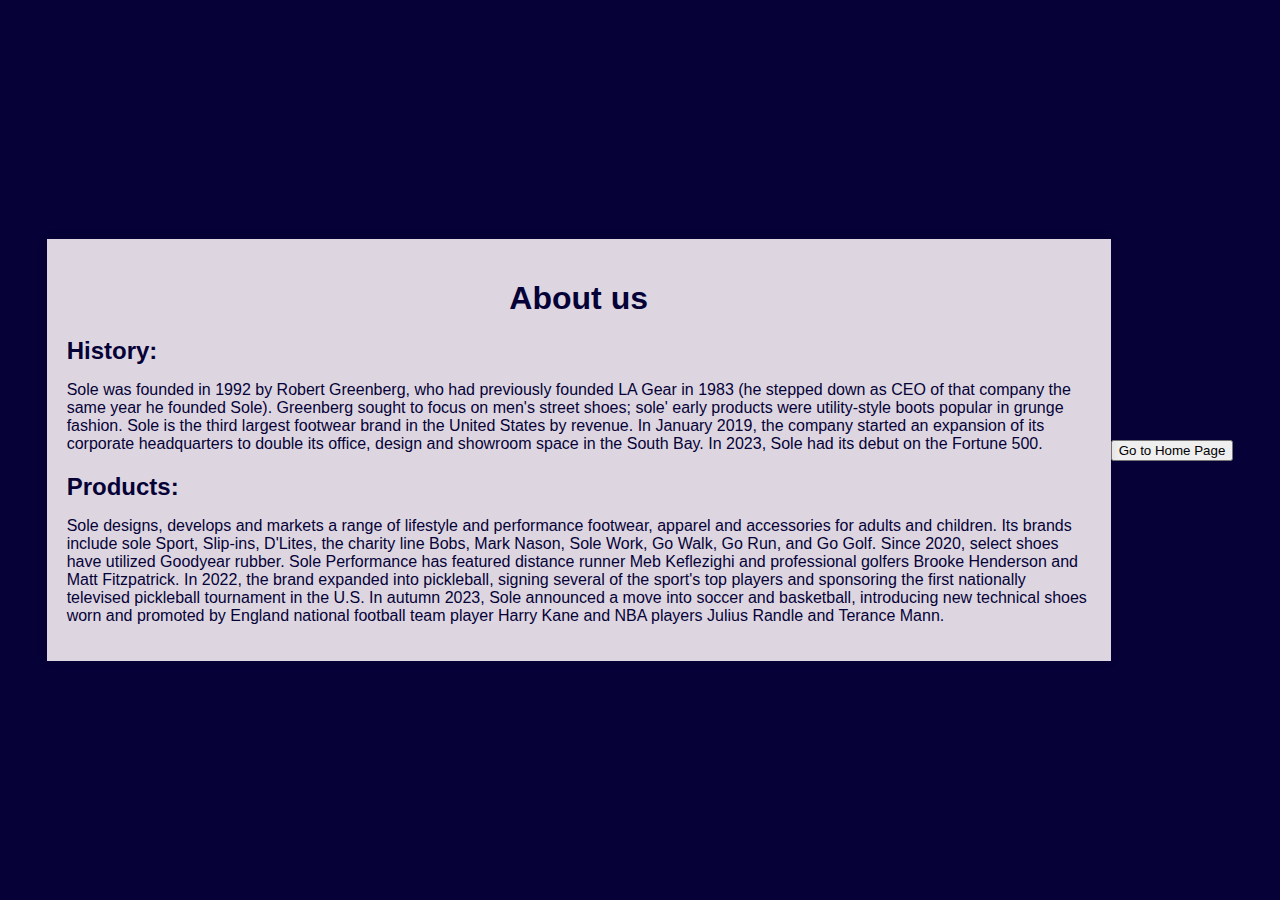
<file: final/about us.html>
<!DOCTYPE html>
<html lang="en">
<head>
    <meta charset="UTF-8">
    <meta name="viewport" content="width=device-width, initial-scale=1.0">
    <title>about</title>
    <link rel="stylesheet" href="style.css">
</head>
<body>
    <div class="container">
    <h1>About us</h1>
    <h2>History:</h2>
    <p>
        Sole was founded in 1992 by Robert Greenberg, who had previously founded LA Gear in 1983 (he stepped down as CEO
        of that company the same year he founded Sole). Greenberg sought to focus on men's street shoes; sole' early
        products were utility-style boots popular in grunge fashion. Sole is the third largest footwear brand
        in the United States by revenue. In January 2019, the company started an expansion of its corporate headquarters to
        double its office, design and showroom space in the South Bay. In 2023, Sole had its debut on the Fortune 500.
    </p>
    <h2>Products:</h2>
    <p>
        Sole designs, develops and markets a range of lifestyle and performance footwear, apparel and accessories for 
        adults and children. Its brands include sole Sport, Slip-ins, D'Lites, the charity line Bobs, Mark Nason,
        Sole Work, Go Walk, Go Run, and Go Golf. Since 2020, select shoes have utilized Goodyear rubber.

        Sole Performance has featured distance runner Meb Keflezighi and professional golfers Brooke Henderson and Matt
        Fitzpatrick. In 2022, the brand expanded into pickleball, signing several of the sport's top players and sponsoring
        the first nationally televised pickleball tournament in the U.S. In autumn 2023, Sole announced a move into
        soccer and basketball, introducing new technical shoes worn and promoted by England national football team player
        Harry Kane and NBA players Julius Randle and Terance Mann.
    </p>
</div>
<button id="homeButton">Go to Home Page</button>
    <script src="sole.js"></script>
</body>
</html>
</file>
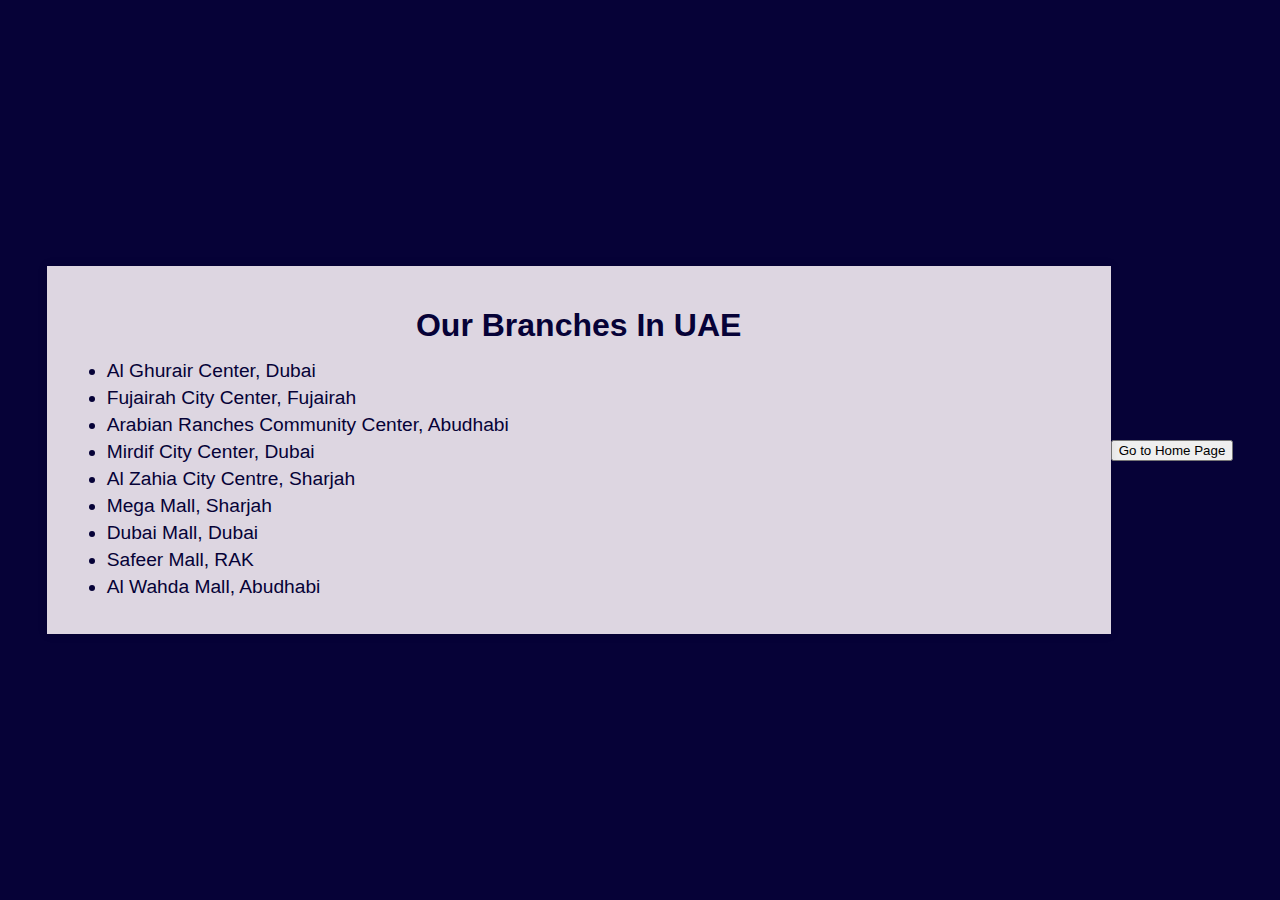
<file: final/Branches.html>
<!DOCTYPE html>
<html lang="en">
<head>
  <meta charset="UTF-8">
  <meta name="viewport" content="width=device-width, initial-scale=1.0">
  <title>Branches in UAE</title>
  <link rel="stylesheet" href="style.css">
</head>
<body>
  <div class="container">
    <header>
      <h1>Our Branches In UAE</h1>
    </header>
    <ul>
      <li>Al Ghurair Center, Dubai</li>
      <li>Fujairah City Center, Fujairah</li>
      <li>Arabian Ranches Community Center, Abudhabi</li>
      <li>Mirdif City Center, Dubai</li>
      <li>Al Zahia City Centre, Sharjah</li>
      <li>Mega Mall, Sharjah</li>
      <li>Dubai Mall, Dubai</li>
      <li>Safeer Mall, RAK</li>
      <li>Al Wahda Mall, Abudhabi</li>
    </ul>
  </div>
  <button id="homeButton">Go to Home Page</button>
    <script src="sole.js"></script>
</body>
</html>
</file>
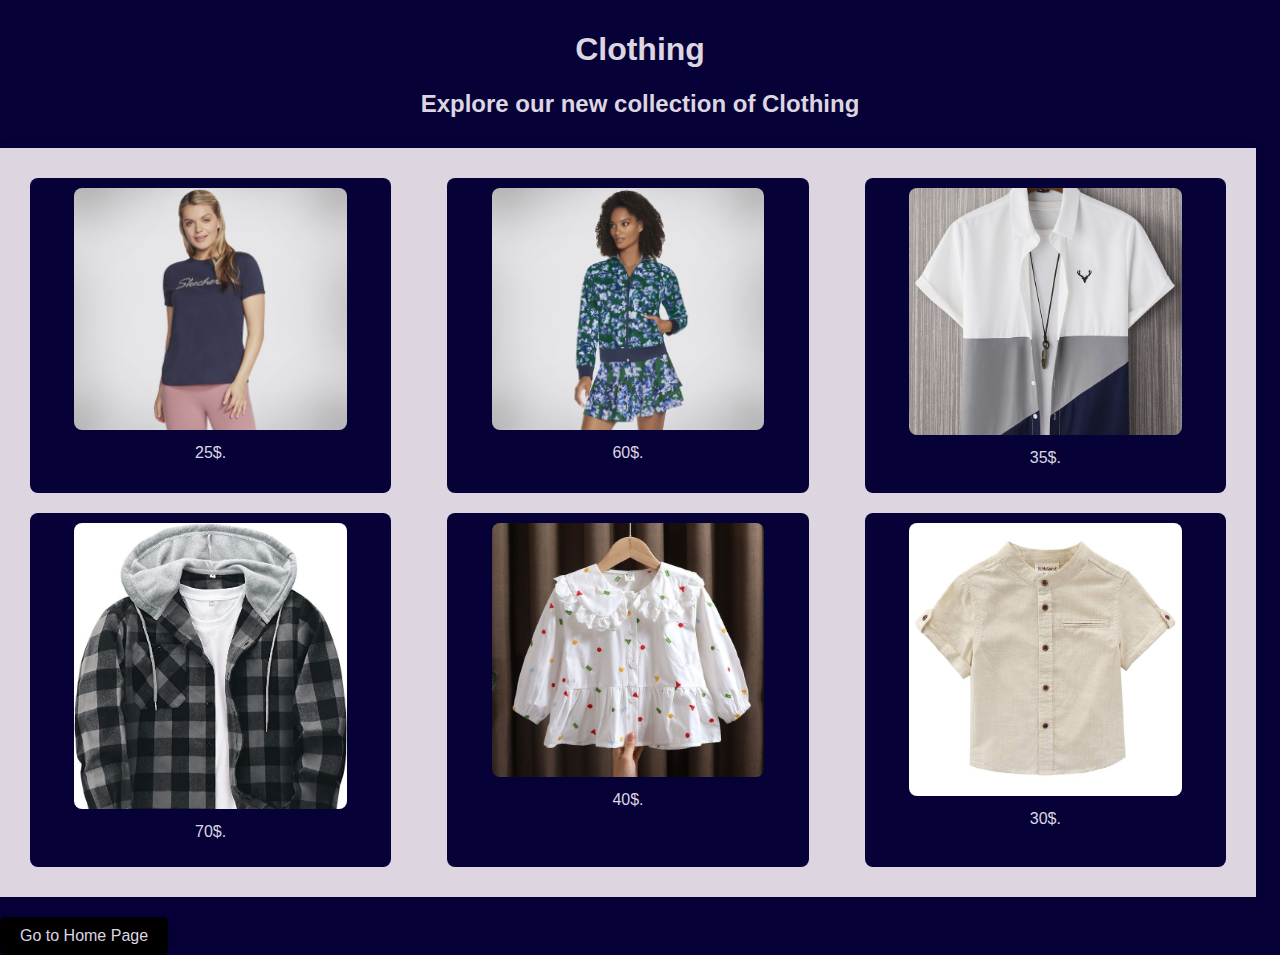
<file: final/clothing.html>
<!DOCTYPE html>
<html lang="en">
<head>
    <meta charset="UTF-8">
    <meta name="viewport" content="width=device-width, initial-scale=1.0">
    <title>Clothing</title>
    <link rel="stylesheet" href="sole.css">
</head>
<body>

<header>
    <h1>
      Clothing
    </h1>
    <h2>Explore our new collection of Clothing</h2>
</header> 
<div class="container">
    <div class="box">
      <img src="13.jpg" alt="Image 1">
      <p>25$.</p>
    </div>
    <div class="box">
      <img src="14.jpg" alt="Image 2">
      <p>60$.</p>
    </div>
    <div class="box">
      <img src="15.jpg" alt="Image 3">
      <p>35$.</p>
    </div>
    <div class="box">
        <img src="16.1.jpg" alt="Image 1">
        <p>70$.</p>
      </div>
      <div class="box">
        <img src="17.jpg" alt="Image 2">
        <p>40$.</p>
      </div>
      <div class="box">
        <img src="18.jpg" alt="Image 3">
        <p>30$.</p>
      </div>
</div>

    
</images>   
<button id="homeButton">Go to Home Page</button>
    <script src="sole.js"></script>
</body>
</html>
</file>
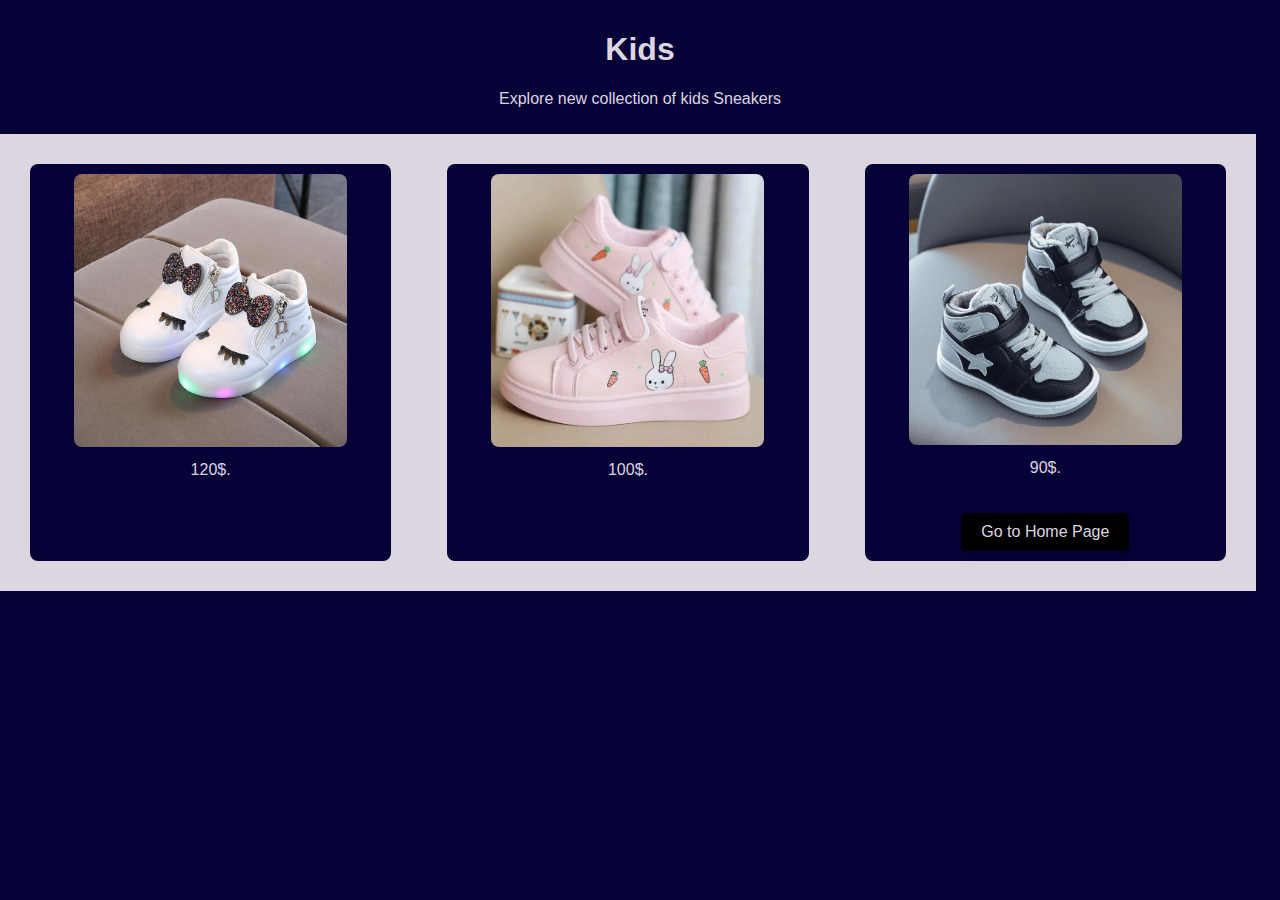
<file: final/kids.html>
<!DOCTYPE html>
<html lang="en">
<head>
    <meta charset="UTF-8">
    <meta name="viewport" content="width=device-width, initial-scale=1.0">
    <title>kids</title>
    <link rel="stylesheet" href="sole.css">
</head>
<body>
<header>   
    <h1>Kids</h1>
    <p>Explore new collection of kids Sneakers</p>
</header>     

    <div class="container">
        <div class="box">
          <img src="10.jpg" alt="Image 1">
          <p>120$.</p>
        </div>
        <div class="box">
          <img src="11.jpg" alt="Image 2">
          <p>100$.</p>
        </div>
        <div class="box">
          <img src="12.jpg" alt="Image 3">
          <p>90$.</p>
          <button id="homeButton">Go to Home Page</button>
          <script src="sole.css"></script>
</body>
</html>
</file>
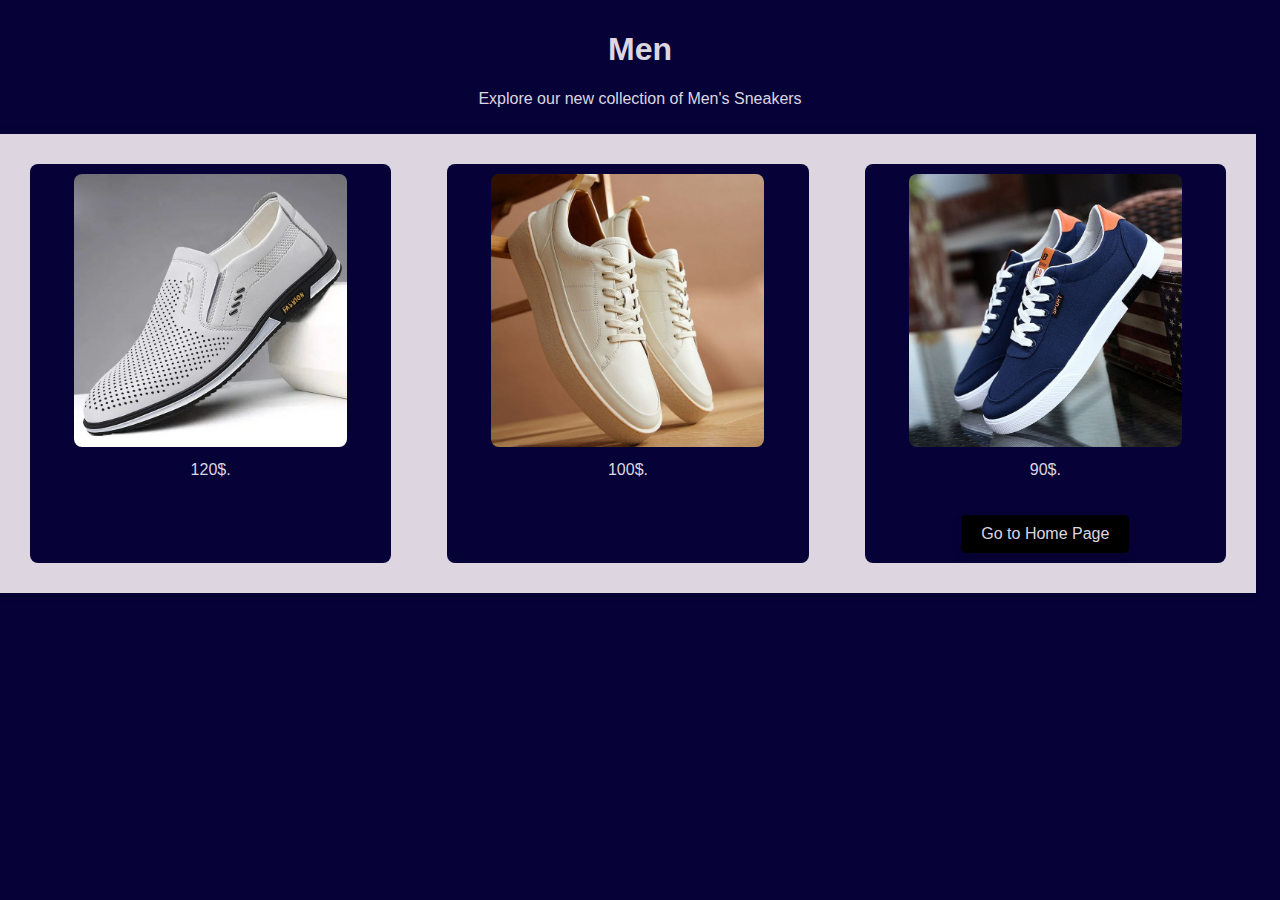
<file: final/men.html>
<!DOCTYPE html>
<html lang="en">
<head>
    <meta charset="UTF-8">
    <meta name="viewport" content="width=device-width, initial-scale=1.0">
    <title>Men</title>
    <link rel="stylesheet" href="sole.css">
</head>
<body>
<header>
    <h1>
       Men 
    </h1>
    <p>Explore our new collection of Men's Sneakers</p>
</header>     

    <div class="container">
        <div class="box">
          <img src="6.jpg" alt="Image 1">
          <p>120$.</p>
        </div>
        <div class="box">
          <img src="7.jpg" alt="Image 2">
          <p>100$.</p>
        </div>
        <div class="box">
          <img src="8.jpg" alt="Image 3">
          <p>90$.</p>
          <button id="homeButton">Go to Home Page</button>
          <script src="sole.js"></script>
</body>
</html>
</file>
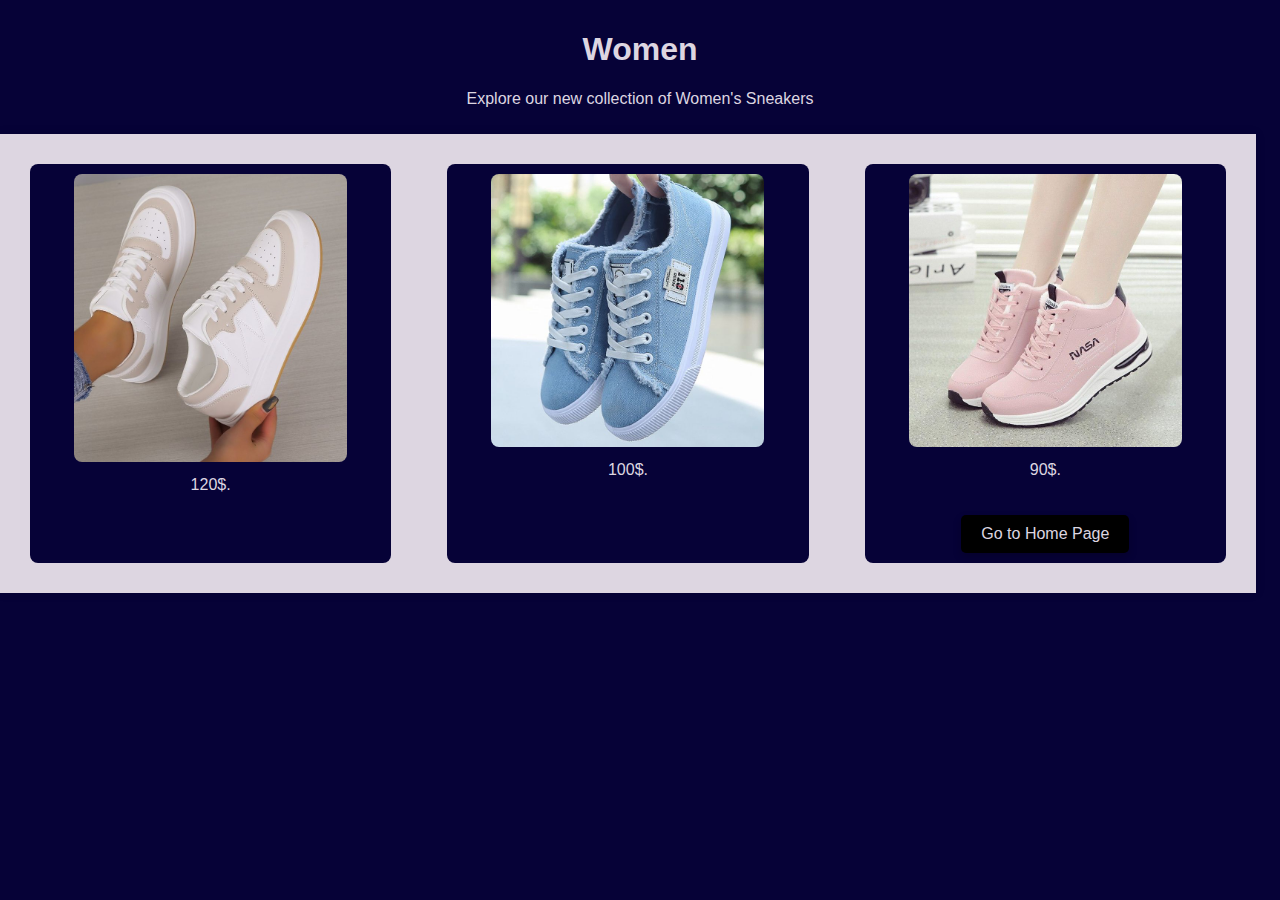
<file: final/women.html>
<!DOCTYPE html>
<html lang="en">
<head>
    <meta charset="UTF-8">
    <meta name="viewport" content="width=device-width, initial-scale=1.0">
    <title>women</title>
    <link rel="stylesheet" href="sole.css">
</head>
<body>
<header>
    <h1>
        Women
    </h1>
    <p>Explore our new collection of Women's Sneakers</p>
</header>

    <div class="container">
        <div class="box">
          <img src="2.jpg" alt="Image 1">
          <p>120$.</p>
        </div>
        <div class="box">
          <img src="3.jpg" alt="Image 2">
          <p>100$.</p>
        </div>
        <div class="box">
          <img src="4.jpg" alt="Image 3">
          <p>90$.</p>
          <button id="homeButton">Go to Home Page</button>
          <script src="sole.js"></script>
</body>
</html>
</file>
<file: final/style.css>
body {
    font-family: Arial, sans-serif;
    margin: 0;
    padding: 0;
    display: flex;
    justify-content: center;
    align-items: center;
    min-height: 100vh;
    background-color: #060237;
  }
  
  .container {
    width: 80%;
    background-color: #ddd6e1;
    padding: 20px;
    box-shadow: 0 0 10px rgba(0, 0, 0, 0.1);
    position: relative;
    text-align: center;
  }
  
  header {
    position: relative;
  }
  
  h1 {
    font-size: 2em;
    margin-bottom: 10px;
    color: #060237;
    text-align: center;
  }
  h2 {
    font-size: 1.5em;
    margin-bottom: 10px;
    color: #060237;
    text-align: left;
  }
  
  
  ul {
    list-style-type: disc;
    padding-left: 40px;
    text-align: left;
    color: #060237;
  }
  
  li {
    font-size: 1.2em;
    margin-bottom: 5px;
  }
  p {
    color: #060237;
    font-size: 1rem;
    text-align: left;
  }
</file>
<file: final/sole.css>
body {
    font-family: Arial, sans-serif;
    margin: 0;
    padding: 0;
    background-color: #060237;
  }
  
  header {
    background-color: #060237;
    color: #ddd6e1;
    padding: 10px 20px;
    text-align: center;
  }
  
  nav ul {
    list-style-type: none;
    padding: 0;
  }
  
  nav ul li {
    display: inline-block;
    margin-right: 20px;
    text-align: center;
  }
  
  nav ul li a {
    color: #ddd6e1;
    text-decoration: none;
    text-align: center;
  }
  
  main {
    max-width: 800px;
    margin: 20px auto;   
  }  

  .container {
    display:flex;
    flex-wrap: wrap;
    justify-content: space-between;
    width: 95%;
    background-color:#ddd6e1;
    padding: 20px;
    box-shadow: 0 0 10px rgba(0, 0, 0, 0.1);
  }

  .box {
    text-align: center;
    margin: 10px;
    padding: 10px;
    background-color: #060237;
    border-radius: 8px;
    width: calc(33% - 40px);
    box-sizing: border-box;
  }
    .box img {
    max-width: 80%;
    height: auto;
    border-radius: 8px;
  }

  .image-box img {
    width: fit-content; 
    height:fit-content ; 
    object-fit: cover; 
    margin-bottom: 10px;
  }


  .box p {
    margin-top: 10px;
    color: #ddd6e1;
  }

  button {
    padding: 10px 20px;
    background-color: black;
    color: #ddd6e1;
    border: none;
    border-radius: 5px;
    cursor: pointer;
    margin-top: 20px;
    justify-content: center;
    align-items: center;
   
  }

  button:hover {
    background-color: #30044a;
  }

.home--social{
    justify-content: center;
    column-gap: .5rem;
}
.home--social-link{
    color: #ddd6e1;
    font-size: 1.5rem;
}
p{
    color: #ddd6e1;
}
#homeButton {
  padding: 10px 20px;
  background-color: black; 
  color: #ddd6e1; 
  border: none;
  border-radius: 5px;
  cursor: pointer;
  font-size: 16px;
  box-shadow: 0 4px 8px rgba(0, 0, 0, 0.2);
  transition: background-color 0.3s ease;
}

#homeButton:hover {
  background-color: #30044a; 
}
</file>
